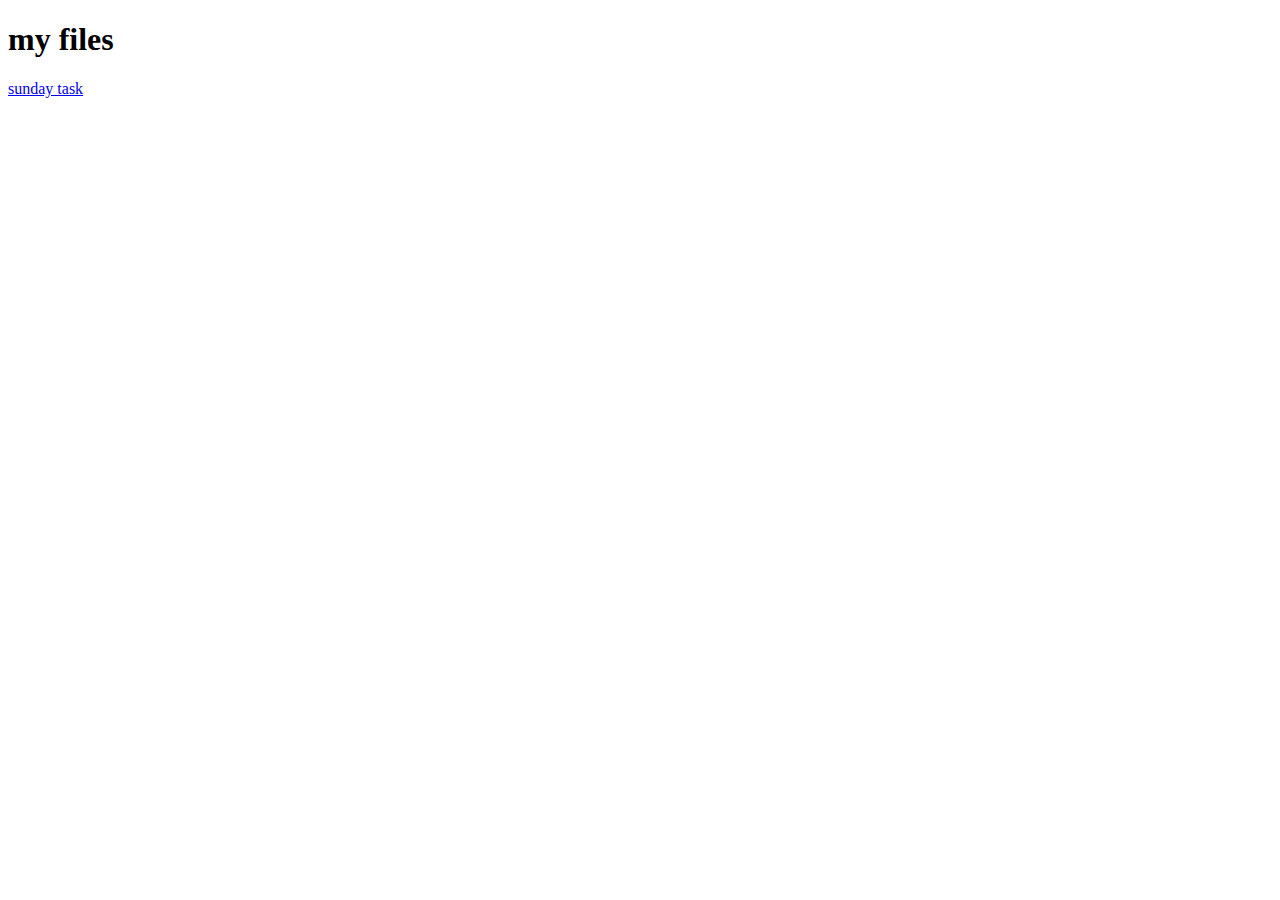
<file: index.html>
<!DOCTYPE html>
<html lang="en">
<head>
  <meta charset="UTF-8">
  <meta name="viewport" content="width=>, initial-scale=1.0">
  <title>Document</title>
</head>
<body>
  <h1>my files</h1>
  <a href="sunday3.html">sunday task</a>
</body>
</html>
</file>
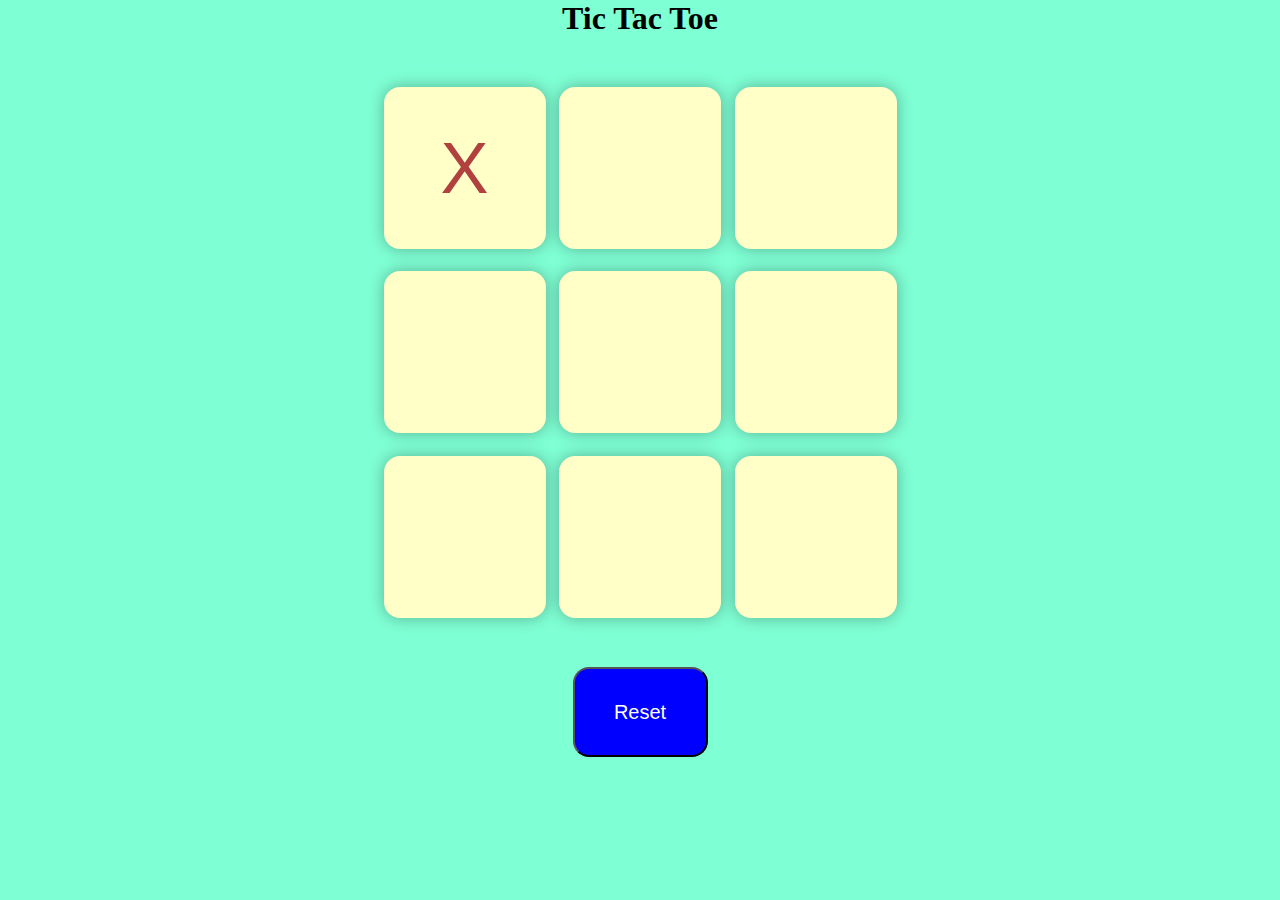
<file: mainp.html>
<!DOCTYPE html>
<html lang="en">
<head>
    <meta charset="UTF-8">
    <meta name="viewport" content="width=device-width, initial-scale=1.0">
    <title>Tic Tac Toe</title>
    <link rel="stylesheet" href="style.css">
</head>
<body>
    <div class="msg-container hide">
        <p id="msg">Winner</p>
        <button id="new-btn">New Game</button>
      </div>
    <main>
        <h1>Tic Tac Toe</h1>
        <div class="container">
            <div class="game">
             <button class="box">X</button>
             <button class="box"></button>
             <button class="box"></button>
             <button class="box"></button>
             <button class="box"></button>
             <button class="box"></button>
             <button class="box"></button>
             <button class="box"></button>
             <button class="box"></button>
            </div>

        </div>
        <button class="reset">Reset</button>
    </main>
    <script src="app.js"></script>
    </main>
</body>
</html>
</file>
<file: style.css>
*{
    margin: 0;
    padding: 0;
}
body{

    background-color: aquamarine;
    text-align: center;
}
.container{
    height: 70vh;
    display: flex;
    justify-content:center;
    align-items: center;
    gap: 1.5vmin;
}
.game{
    height: 60vmin;
    width: 60vmin;
    display: flex;
    flex-wrap: wrap;
    justify-content:center;
    align-items: center;
    gap: 1.5vmin;
}
/* .box{
    height: 18vmin;
    width:18vmin ;
    border-radius: 1rem;
    font-size: 8vmin;
    color: tomato;
} */
.box {
    height: 18vmin;
    width: 18vmin;
    border-radius: 1rem;
    border: none;
    box-shadow: 0 0 1rem rgba(0, 0, 0, 0.3);
    font-size: 8vmin;
    color: #b0413e;
    background-color: #ffffc7;
  }
  
.reset{
    padding: 2 rem;
    font-size: 1.25rem;
    background-color: blue;
    color: white;
    height: 10vmin;
    width: 15vmin;
    border-radius: 1rem;
}
#new-btn {
    padding: 1rem;
    font-size: 1.25rem;
    background-color: #191913;
    color: #fff;
    border-radius: 1rem;
    border: none;
  }
  
  #msg {
    color:darkblue;
    font-size: 5vmin;
  }
  
  .msg-container {
    height: 100vmin;
    display: flex;
    justify-content: center;
    align-items: center;
    flex-direction: column;
    gap: 4rem;
  }
  
  .hide {
    display: none;
  }
</file>
